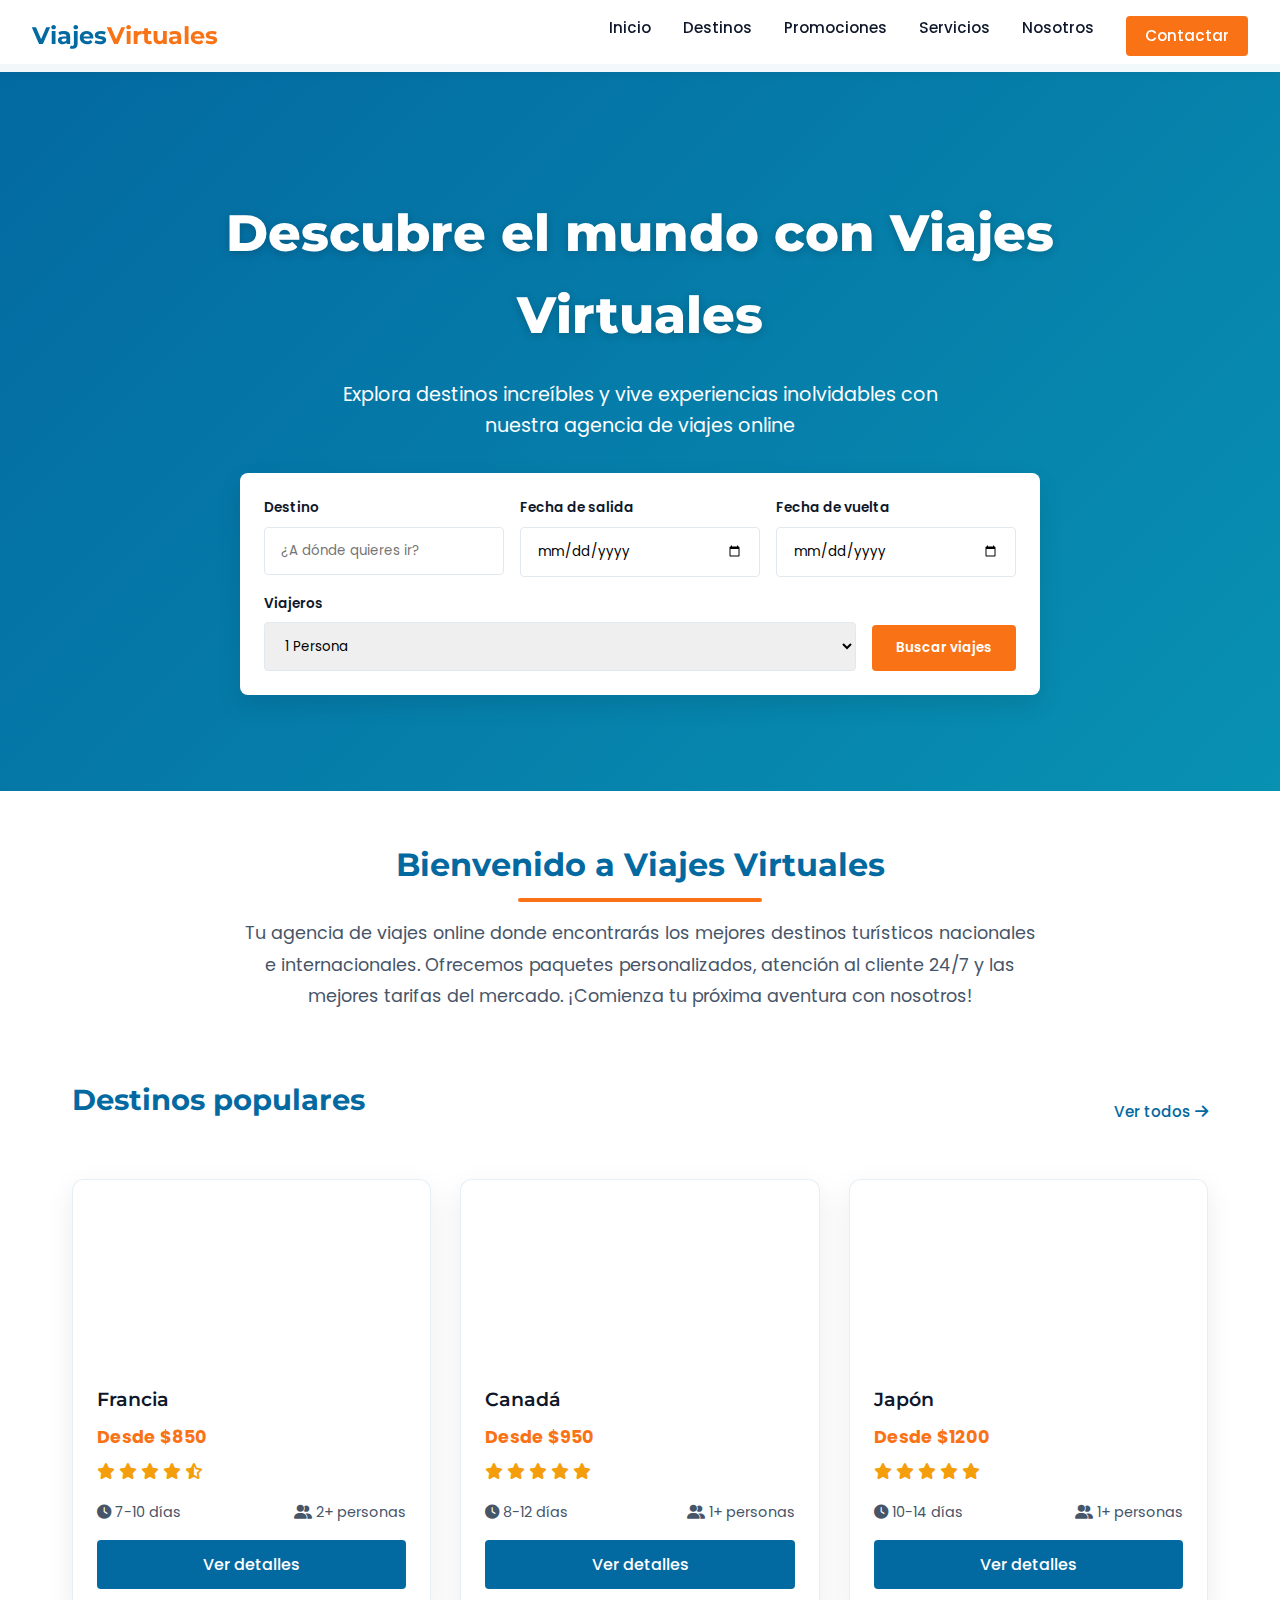
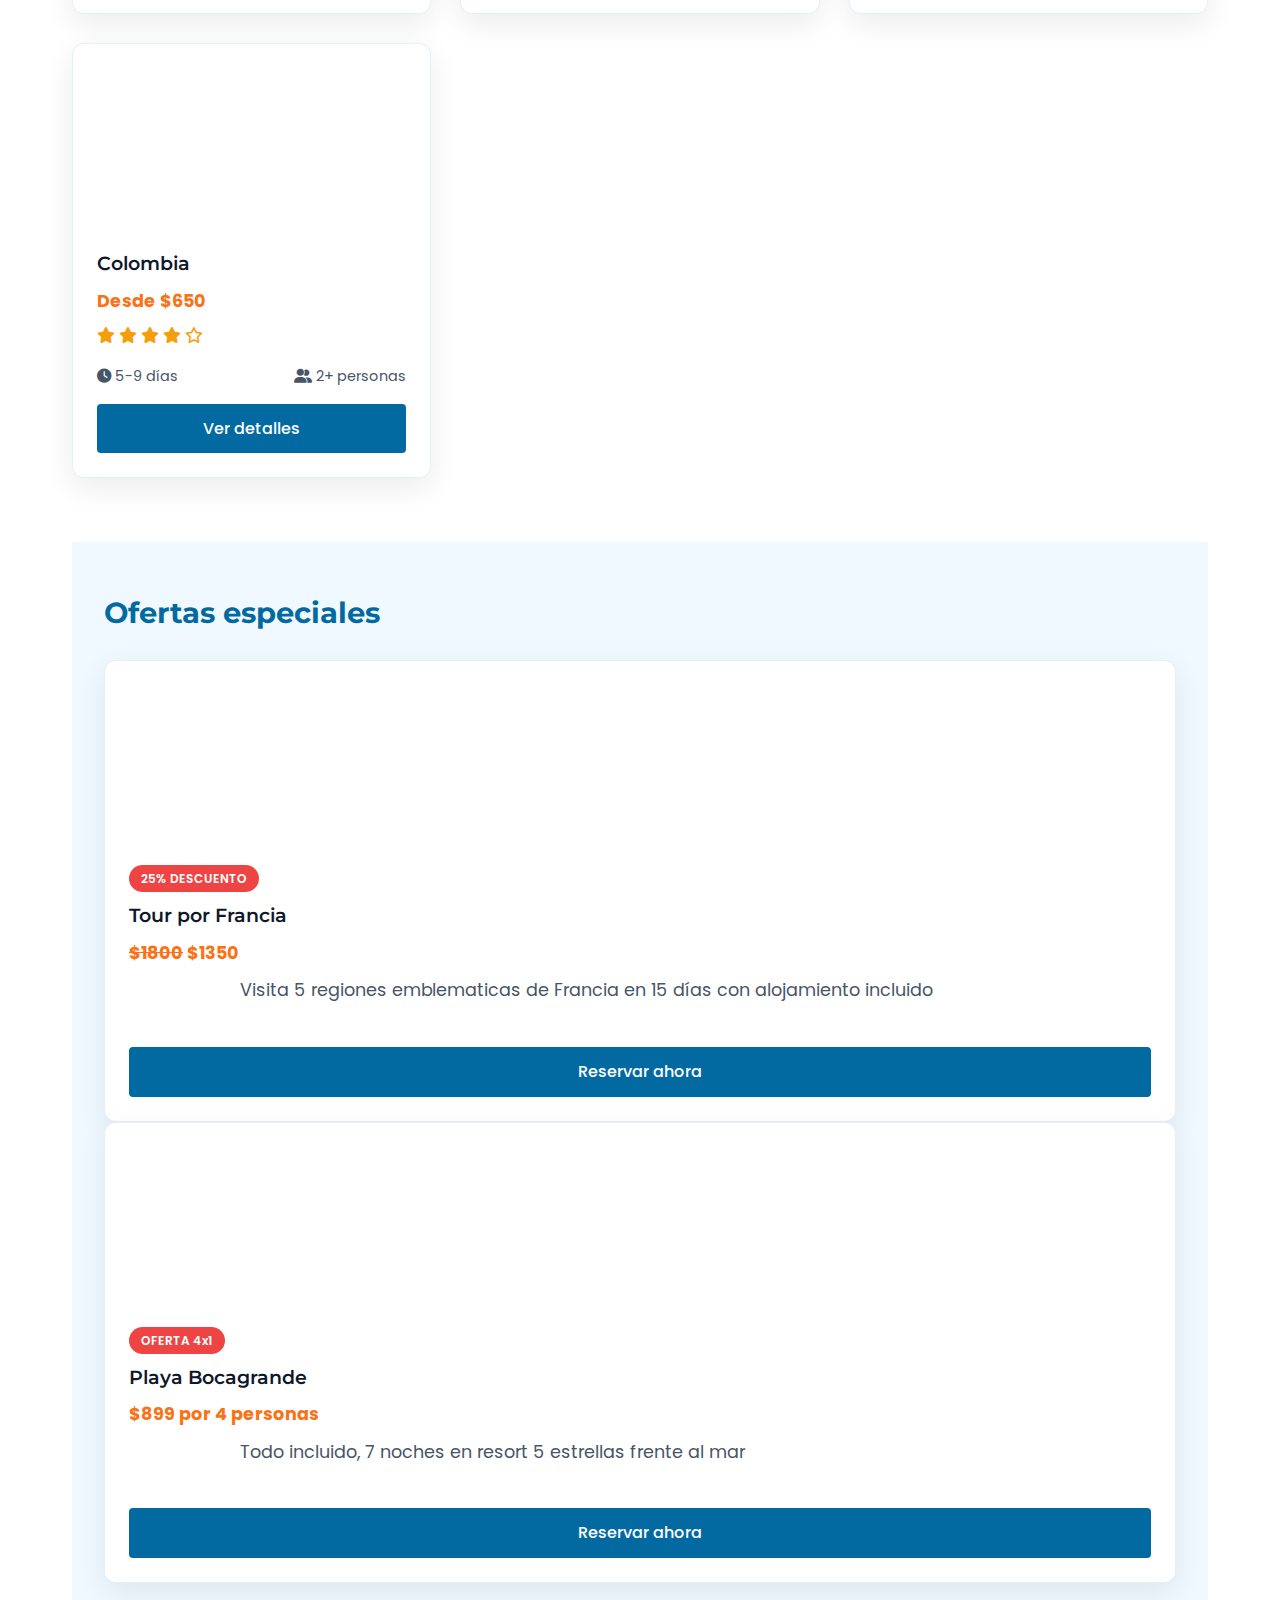
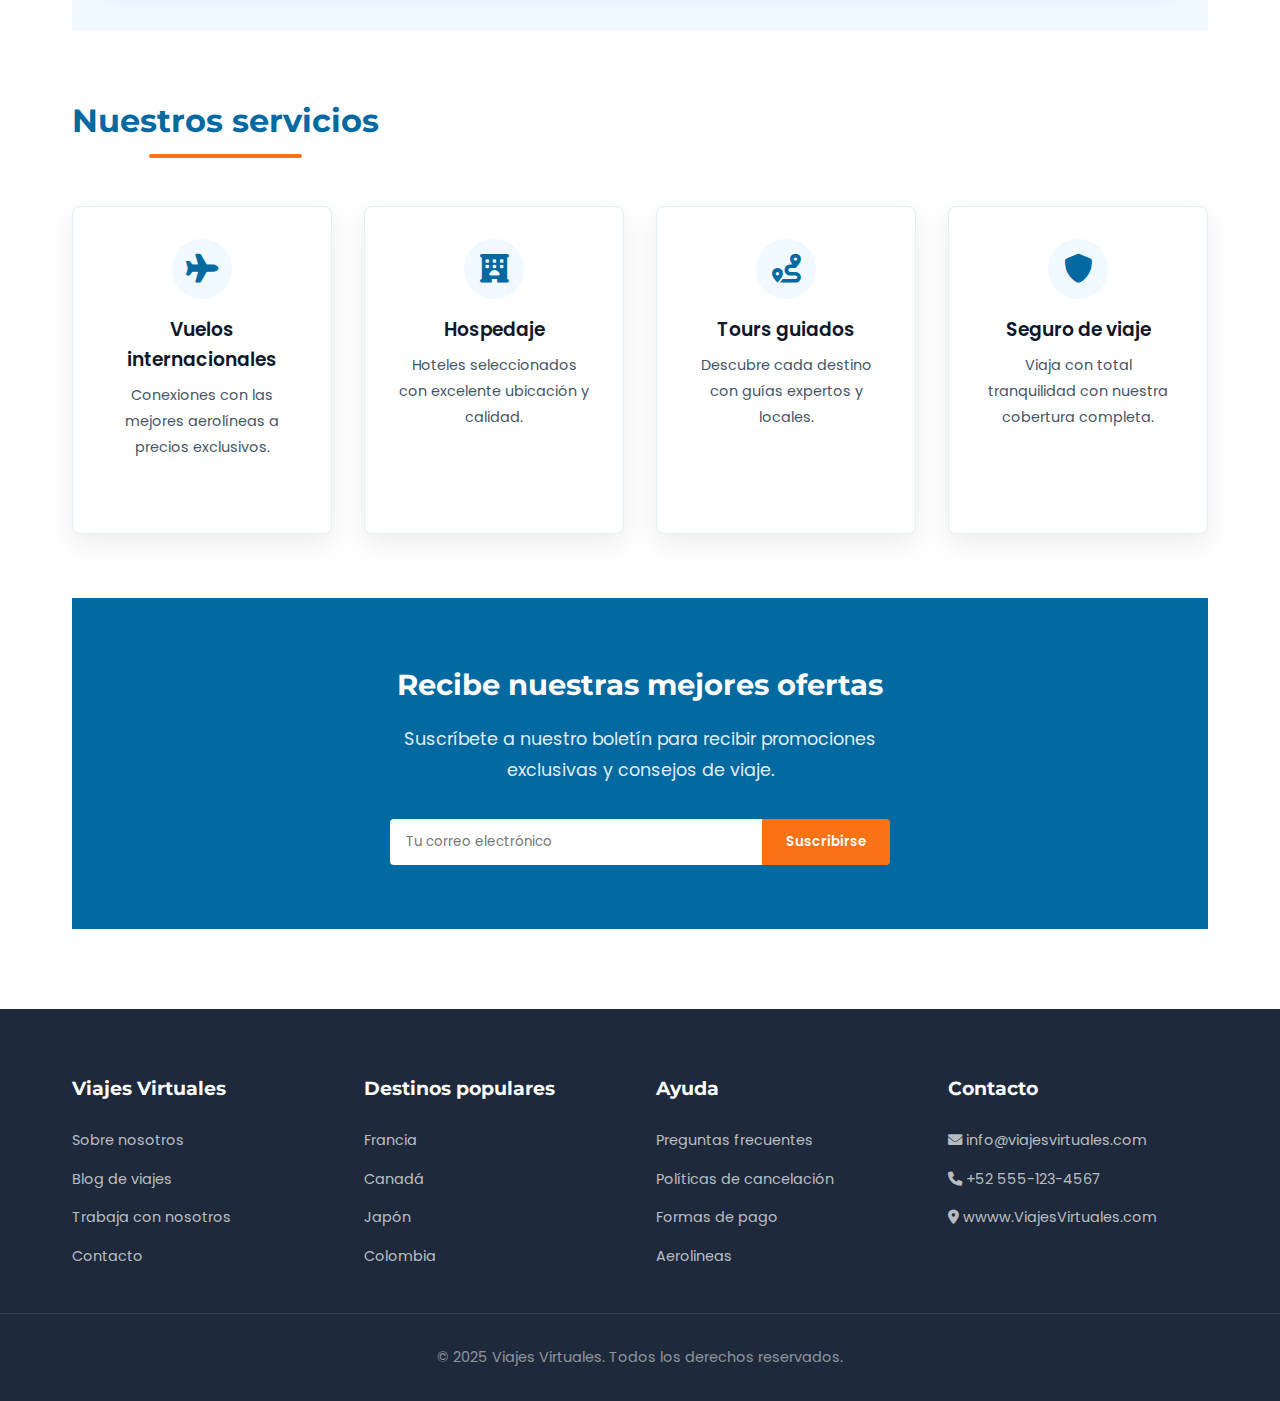
<file: index.html>
<!DOCTYPE html>
<html lang="es">
<head>
    <meta charset="UTF-8">
    <meta name="viewport" content="width=device-width, initial-scale=1.0">
    <title>Viajes Virtuales | Tu Agencia de Viajes en Línea</title>
    <link rel="stylesheet" href="css/index.css">
    <link rel="stylesheet" href="https://cdnjs.cloudflare.com/ajax/libs/font-awesome/6.0.0-beta3/css/all.min.css">
</head>
<body>
    <!-- Barra de navegación -->
    <nav class="navbar">
        <a href="index.html" class="logo">Viajes<span>Virtuales</span></a>
        <div class="nav-links">
            <a href="index.html" class="nav-link">Inicio</a>
            <a href="#destinos" class="nav-link">Destinos</a>
            <a href="#promociones" class="nav-link">Promociones</a>
            <a href="#servicios" class="nav-link">Servicios</a>
            <a href="nosotros.html" class="nav-link">Nosotros</a>
            <a href="#contacto" class="nav-link nav-cta">Contactar</a>
        </div>
    </nav>

    <!-- Encabezado principal -->
    <header>
        <div class="header-content">
            <h1>Descubre el mundo con Viajes Virtuales</h1>
            <p class="header-tagline">Explora destinos increíbles y vive experiencias inolvidables con nuestra agencia de viajes online</p>
            
            <!-- Buscador de viajes -->
            <div class="search-box">
                <div class="search-field">
                    <label for="destination">Destino</label>
                    <input type="text" id="destination" placeholder="¿A dónde quieres ir?">
                </div>
                <div class="search-field">
                    <label for="date">Fecha de salida</label>
                    <input type="date" id="date">
                </div>
                <div class="search-field">
                    <label for="date">Fecha de vuelta</label>
                    <input type="date" id="date">
                </div>
                <div class="search-field">
                    <label for="travelers">Viajeros</label>
                    <select id="travelers">
                        <option value="1">1 Persona</option>
                        <option value="2">2 Personas</option>
                        <option value="3">3 Personas</option>
                        <option value="4">4 Personas</option>
                        <option value="5+">5+ Personas</option>
                    </select>
                </div>
                <button class="search-btn">Buscar viajes</button>
            </div>
        </div>
    </header>

    <main>
        <!-- Sección de bienvenida -->
        <section class="welcome-section">
            <h2 class="section-title">Bienvenido a Viajes Virtuales</h2>
            <p>Tu agencia de viajes online donde encontrarás los mejores destinos turísticos nacionales e internacionales. Ofrecemos paquetes personalizados, atención al cliente 24/7 y las mejores tarifas del mercado. ¡Comienza tu próxima aventura con nosotros!</p>
        </section>
        
        <!-- Destinos destacados -->
        <section id="destinos" class="featured-destinations">
            <div class="featured-title">
                <h2>Destinos populares</h2>
                <a href="#" class="view-all">Ver todos <i class="fas fa-arrow-right"></i></a>
            </div>
            
            <ul class="destination-grid">
                <li class="destination-card">
                    <div class="destination-img" style="background-image: url('https://images.unsplash.com/photo-1502602898657-3e91760cbb34?auto=format&fit=crop&q=80&w=2073&ixlib=rb-4.0.3');"></div>
                    <div class="destination-content">
                        <h3 class="destination-name">Francia</h3>
                        <div class="destination-price">Desde $850</div>
                        <div class="destination-rating">
                            <i class="fas fa-star"></i>
                            <i class="fas fa-star"></i>
                            <i class="fas fa-star"></i>
                            <i class="fas fa-star"></i>
                            <i class="fas fa-star-half-alt"></i>
                        </div>
                        <div class="destination-meta">
                            <span><i class="fas fa-clock"></i> 7-10 días</span>
                            <span><i class="fas fa-user-friends"></i> 2+ personas</span>
                        </div>
                        <a href="Francia.html" class="destination-button">Ver detalles</a>
                    </div>
                </li>
                <li class="destination-card">
                    <div class="destination-img" style="background-image: url('https://canada-eta.fr/wp-content/uploads/2015/12/canada-landscape-830x467.jpg');"></div>
                    <div class="destination-content">
                        <h3 class="destination-name">Canadá</h3>
                        <div class="destination-price">Desde $950</div>
                        <div class="destination-rating">
                            <i class="fas fa-star"></i>
                            <i class="fas fa-star"></i>
                            <i class="fas fa-star"></i>
                            <i class="fas fa-star"></i>
                            <i class="fas fa-star"></i>
                        </div>
                        <div class="destination-meta">
                            <span><i class="fas fa-clock"></i> 8-12 días</span>
                            <span><i class="fas fa-user-friends"></i> 1+ personas</span>
                        </div>
                        <a href="canada.html" class="destination-button">Ver detalles</a>
                    </div>
                </li>
                <li class="destination-card">
                    <div class="destination-img" style="background-image: url('https://images.unsplash.com/photo-1492571350019-22de08371fd3?auto=format&fit=crop&q=80&w=2053&ixlib=rb-4.0.3');"></div>
                    <div class="destination-content">
                        <h3 class="destination-name">Japón</h3>
                        <div class="destination-price">Desde $1200</div>
                        <div class="destination-rating">
                            <i class="fas fa-star"></i>
                            <i class="fas fa-star"></i>
                            <i class="fas fa-star"></i>
                            <i class="fas fa-star"></i>
                            <i class="fas fa-star"></i>
                        </div>
                        <div class="destination-meta">
                            <span><i class="fas fa-clock"></i> 10-14 días</span>
                            <span><i class="fas fa-user-friends"></i> 1+ personas</span>
                        </div>
                        <a href="Japón.html" class="destination-button">Ver detalles</a>
                    </div>
                </li>
                <li class="destination-card">
                    <div class="destination-img" style="background-image: url('https://www.tecnova.cl/wp-content/uploads/2023/02/800x600colombia.jpg');"></div>
                    <div class="destination-content">
                        <h3 class="destination-name">Colombia</h3>
                        <div class="destination-price">Desde $650</div>
                        <div class="destination-rating">
                            <i class="fas fa-star"></i>
                            <i class="fas fa-star"></i>
                            <i class="fas fa-star"></i>
                            <i class="fas fa-star"></i>
                            <i class="far fa-star"></i>
                        </div>
                        <div class="destination-meta">
                            <span><i class="fas fa-clock"></i> 5-9 días</span>
                            <span><i class="fas fa-user-friends"></i> 2+ personas</span>
                        </div>
                        <a href="colombia.html" class="destination-button">Ver detalles</a>
                    </div>
                </li>
            </ul>
        </section>

        <!-- Sección de promociones -->
        <section id="promociones" class="promotions">
            <div class="promotions-container">
                <h2>Ofertas especiales</h2>
                <div class="destination-grid">
                    <div class="destination-card">
                        <div class="destination-img" style="background-image: url('https://www.argentine.campusfrance.org/sites/pays/files/argentine/styles/mobile_visuel_principal_page/public/louvre-102840_1280.jpg?itok=3dhhqBZO');"></div>
                        <div class="destination-content">
                            <span class="promo-badge">25% DESCUENTO</span>
                            <h3 class="destination-name">Tour por Francia</h3>
                            <div class="destination-price"><del>$1800</del> $1350</div>
                            <p>Visita 5 regiones emblematicas de Francia en 15 días con alojamiento incluido</p>
                            <a href="#" class="destination-button">Reservar ahora</a>
                        </div>
                    </div>
                    <div class="destination-card">
                        <div class="destination-img" style="background-image: url('https://media.viajando.travel/p/cd27e94680faa12a5cb7abf4f6ff8f23/adjuntos/236/imagenes/000/550/0000550246/1200x0/smart/san-bernardo-cartagena-es-un-paraiso-natural-visitar-colombia.jpg');"></div>
                        <div class="destination-content">
                            <span class="promo-badge">OFERTA 4x1</span>
                            <h3 class="destination-name">Playa Bocagrande</h3>
                            <div class="destination-price">$899 por 4 personas</div>
                            <p>Todo incluido, 7 noches en resort 5 estrellas frente al mar</p>
                            <a href="#" class="destination-button">Reservar ahora</a>
                        </div>
                    </div>
                </div>
            </div>
        </section>

        <!-- Servicios -->
        <section id="servicios" class="services">
            <h2 class="section-title">Nuestros servicios</h2>
            <div class="service-grid">
                <div class="service-card">
                    <div class="service-icon"><i class="fas fa-plane"></i></div>
                    <h3 class="service-title">Vuelos internacionales</h3>
                    <p class="service-desc">Conexiones con las mejores aerolíneas a precios exclusivos.</p>
                </div>
                <div class="service-card">
                    <div class="service-icon"><i class="fas fa-hotel"></i></div>
                    <h3 class="service-title">Hospedaje</h3>
                    <p class="service-desc">Hoteles seleccionados con excelente ubicación y calidad.</p>
                </div>
                <div class="service-card">
                    <div class="service-icon"><i class="fas fa-route"></i></div>
                    <h3 class="service-title">Tours guiados</h3>
                    <p class="service-desc">Descubre cada destino con guías expertos y locales.</p>
                </div>
                <div class="service-card">
                    <div class="service-icon"><i class="fas fa-shield-alt"></i></div>
                    <h3 class="service-title">Seguro de viaje</h3>
                    <p class="service-desc">Viaja con total tranquilidad con nuestra cobertura completa.</p>
                </div>
            </div>
        </section>

        <!-- Ofertas -->
        <section class="newsletter">
            <div class="newsletter-content">
                <h3>Recibe nuestras mejores ofertas</h3>
                <p>Suscríbete a nuestro boletín para recibir promociones exclusivas y consejos de viaje.</p>
                <div class="newsletter-form">
                    <input type="email" class="newsletter-input" placeholder="Tu correo electrónico">
                    <button class="newsletter-button">Suscribirse</button>
                </div>
            </div>
        </section>
    </main>

    <!-- Footer -->
    <footer>
        <div class="footer-content">
            <div class="footer-column">
                <h4>Viajes Virtuales</h4>
                <ul class="footer-links">
                    <li><a href="#">Sobre nosotros</a></li>
                    <li><a href="#">Blog de viajes</a></li>
                    <li><a href="#">Trabaja con nosotros</a></li>
                    <li><a href="#">Contacto</a></li>
                </ul>
            </div>
            <div class="footer-column">
                <h4>Destinos populares</h4>
                <ul class="footer-links">
                    <li><a href="Francia.html">Francia</a></li>
                    <li><a href="canada.html">Canadá</a></li>
                    <li><a href="Japón.html">Japón</a></li>
                    <li><a href="Colombia.html">Colombia</a></li>
                </ul>
            </div>
            <div class="footer-column">
                <h4>Ayuda</h4>
                <ul class="footer-links">
                    <li><a href="#">Preguntas frecuentes</a></li>
                    <li><a href="#">Políticas de cancelación</a></li>
                    <li><a href="#">Formas de pago</a></li>
                    <li><a href="#">Aerolineas</a></li>
                </ul>
            </div>
            <div class="footer-column">
                <h4>Contacto</h4>
                <ul class="footer-links">
                    <li><a href="#"><i class="fas fa-envelope"></i> info@viajesvirtuales.com</a></li>
                    <li><a href="#"><i class="fas fa-phone"></i> +52 555-123-4567</a></li>
                    <li><a href="#"><i class="fas fa-map-marker-alt"></i> wwww.ViajesVirtuales.com</a></li>
                </ul>
            </div>
        </div>
        <div class="footer-bottom">
            <p>&copy; 2025 Viajes Virtuales. Todos los derechos reservados.</p>
        </div>
    </footer>
</body>
</html>
</file>
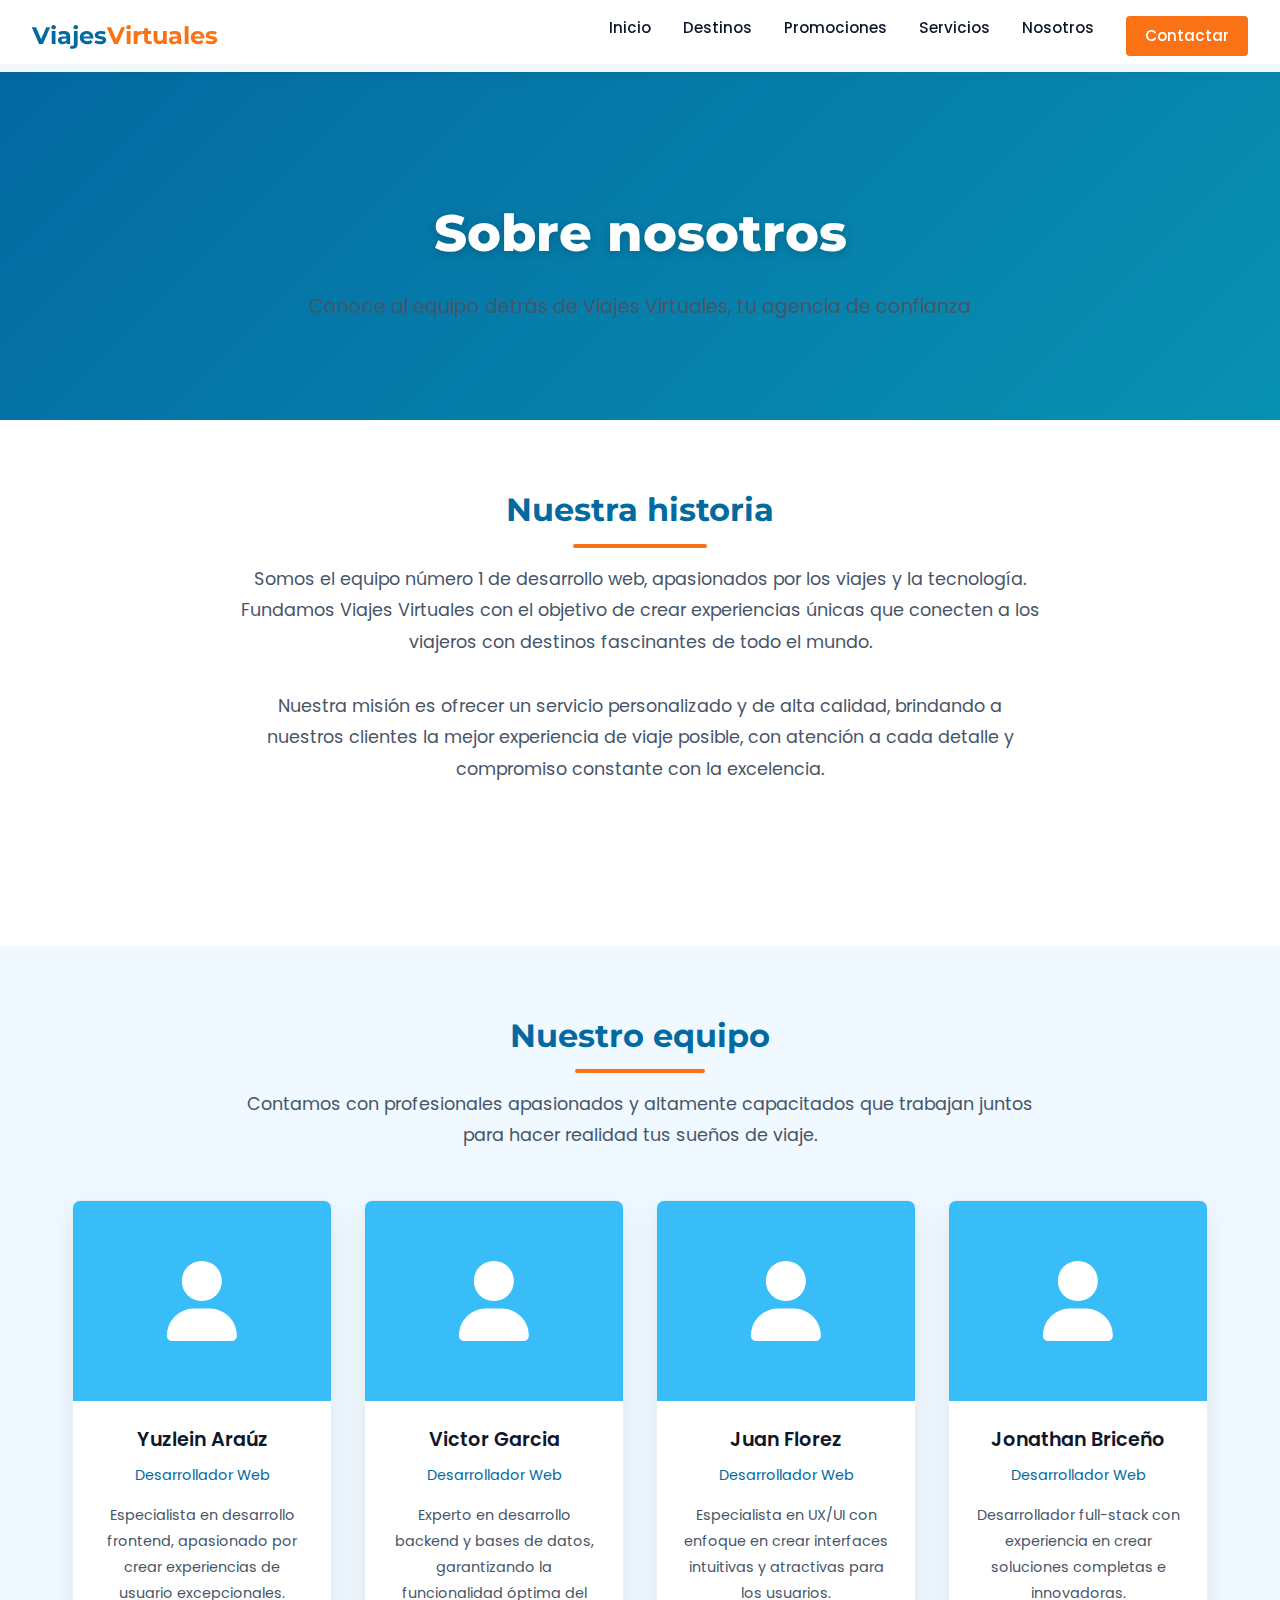
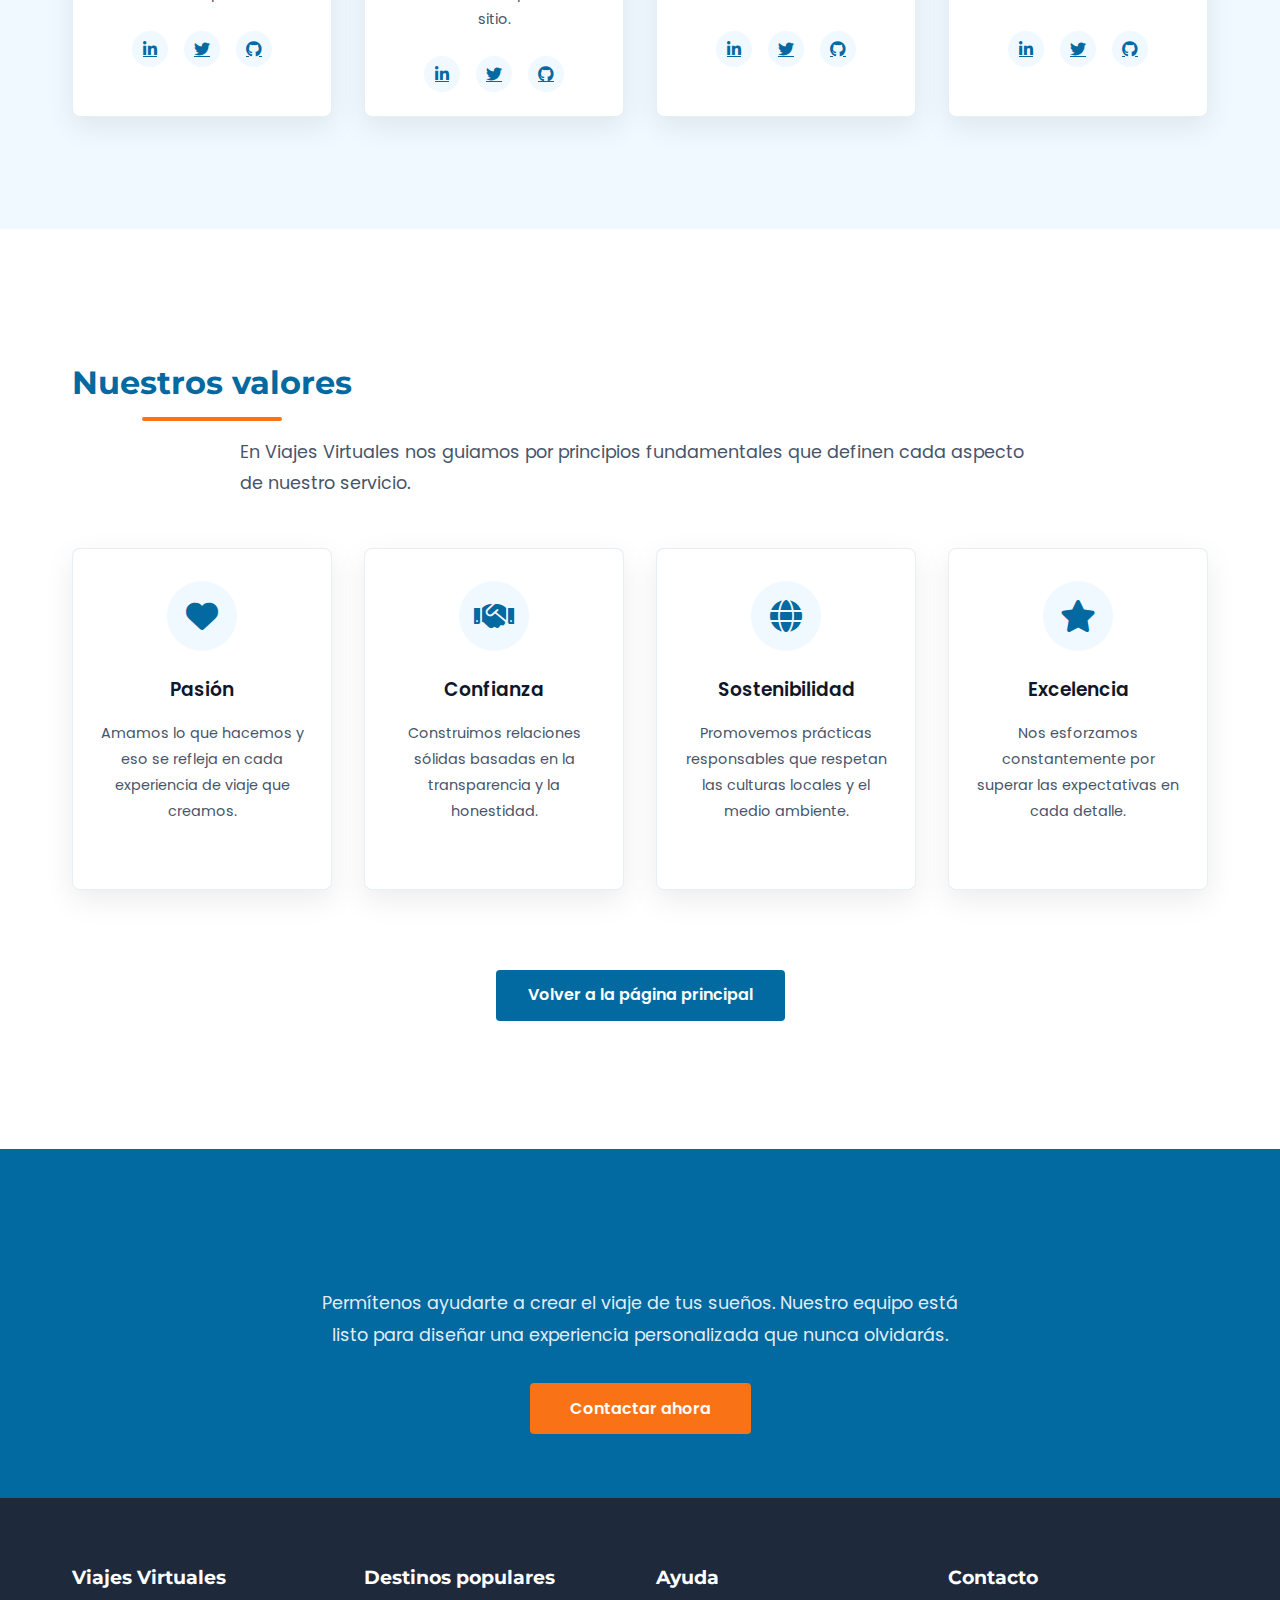
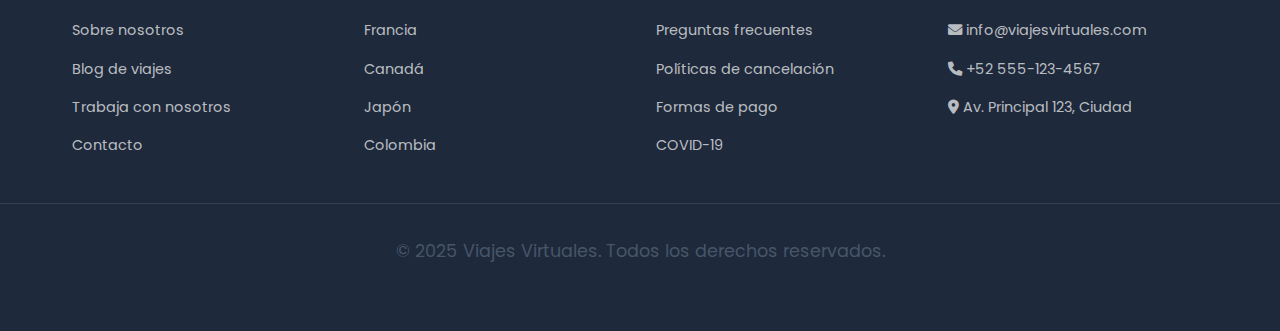
<file: nosotros.html>
<!DOCTYPE html>
<html lang="es">
<head>
    <meta charset="UTF-8">
    <meta name="viewport" content="width=device-width, initial-scale=1.0">
    <title>Nosotros - Viajes Virtuales</title>
    <link rel="stylesheet" href="css/nosotros.css">
    <link rel="stylesheet" href="https://cdnjs.cloudflare.com/ajax/libs/font-awesome/6.0.0-beta3/css/all.min.css">
</head>
<body>
    <!-- Barra de navegación -->
    <nav class="navbar">
        <a href="index.html" class="logo">Viajes<span>Virtuales</span></a>
        <div class="nav-links">
            <a href="index.html" class="nav-link">Inicio</a>
            <a href="index.html#destinos" class="nav-link">Destinos</a>
            <a href="index.html#promociones" class="nav-link">Promociones</a>
            <a href="index.html#servicios" class="nav-link">Servicios</a>
            <a href="nosotros.html" class="nav-link">Nosotros</a>
            <a href="#contacto" class="nav-link nav-cta">Contactar</a>
        </div>
    </nav>

    <!-- Encabezado de la página -->
    <header class="page-header">
        <h1>Sobre nosotros</h1>
        <p class="page-subtitle">Conoce al equipo detrás de Viajes Virtuales, tu agencia de confianza</p>
    </header>

    <main>
        <!-- Sección de bienvenida -->
        <section class="about-section">
            <div class="container">
                <h2 class="section-title">Nuestra historia</h2>
                <p>Somos el equipo número 1 de desarrollo web, apasionados por los viajes y la tecnología. Fundamos Viajes Virtuales con el objetivo de crear experiencias únicas que conecten a los viajeros con destinos fascinantes de todo el mundo.</p>
                <p>Nuestra misión es ofrecer un servicio personalizado y de alta calidad, brindando a nuestros clientes la mejor experiencia de viaje posible, con atención a cada detalle y compromiso constante con la excelencia.</p>
            </div>
        </section>

        <!-- Sección del equipo -->
        <section class="team-section">
            <div class="team-container">
                <h2 class="section-title">Nuestro equipo</h2>
                <p>Contamos con profesionales apasionados y altamente capacitados que trabajan juntos para hacer realidad tus sueños de viaje.</p>
                
                <ul class="team-grid">
                    <li class="team-card">
                        <div class="team-image">
                            <i class="fas fa-user"></i>
                        </div>
                        <div class="team-content">
                            <h3 class="team-name">Yuzlein Araúz</h3>
                            <div class="team-role">Desarrollador Web</div>
                            <p class="team-desc">Especialista en desarrollo frontend, apasionado por crear experiencias de usuario excepcionales.</p>
                            <div class="social-links">
                                <a href="#" class="social-link"><i class="fab fa-linkedin-in"></i></a>
                                <a href="#" class="social-link"><i class="fab fa-twitter"></i></a>
                                <a href="#" class="social-link"><i class="fab fa-github"></i></a>
                            </div>
                        </div>
                    </li>
                    <li class="team-card">
                        <div class="team-image">
                            <i class="fas fa-user"></i>
                        </div>
                        <div class="team-content">
                            <h3 class="team-name">Victor Garcia</h3>
                            <div class="team-role">Desarrollador Web</div>
                            <p class="team-desc">Experto en desarrollo backend y bases de datos, garantizando la funcionalidad óptima del sitio.</p>
                            <div class="social-links">
                                <a href="#" class="social-link"><i class="fab fa-linkedin-in"></i></a>
                                <a href="#" class="social-link"><i class="fab fa-twitter"></i></a>
                                <a href="#" class="social-link"><i class="fab fa-github"></i></a>
                            </div>
                        </div>
                    </li>
                    <li class="team-card">
                        <div class="team-image">
                            <i class="fas fa-user"></i>
                        </div>
                        <div class="team-content">
                            <h3 class="team-name">Juan Florez</h3>
                            <div class="team-role">Desarrollador Web</div>
                            <p class="team-desc">Especialista en UX/UI con enfoque en crear interfaces intuitivas y atractivas para los usuarios.</p>
                            <div class="social-links">
                                <a href="#" class="social-link"><i class="fab fa-linkedin-in"></i></a>
                                <a href="#" class="social-link"><i class="fab fa-twitter"></i></a>
                                <a href="#" class="social-link"><i class="fab fa-github"></i></a>
                            </div>
                        </div>
                    </li>
                    <li class="team-card">
                        <div class="team-image">
                            <i class="fas fa-user"></i>
                        </div>
                        <div class="team-content">
                            <h3 class="team-name">Jonathan Briceño</h3>
                            <div class="team-role">Desarrollador Web</div>
                            <p class="team-desc">Desarrollador full-stack con experiencia en crear soluciones completas e innovadoras.</p>
                            <div class="social-links">
                                <a href="#" class="social-link"><i class="fab fa-linkedin-in"></i></a>
                                <a href="#" class="social-link"><i class="fab fa-twitter"></i></a>
                                <a href="#" class="social-link"><i class="fab fa-github"></i></a>
                            </div>
                        </div>
                    </li>
                </ul>
            </div>
        </section>

        <!-- Sección de valores -->
        <section class="values-section">
            <div class="container">
                <h2 class="section-title">Nuestros valores</h2>
                <p>En Viajes Virtuales nos guiamos por principios fundamentales que definen cada aspecto de nuestro servicio.</p>
                
                <div class="values-grid">
                    <div class="value-card">
                        <div class="value-icon">
                            <i class="fas fa-heart"></i>
                        </div>
                        <h3 class="value-title">Pasión</h3>
                        <p class="value-desc">Amamos lo que hacemos y eso se refleja en cada experiencia de viaje que creamos.</p>
                    </div>
                    <div class="value-card">
                        <div class="value-icon">
                            <i class="fas fa-handshake"></i>
                        </div>
                        <h3 class="value-title">Confianza</h3>
                        <p class="value-desc">Construimos relaciones sólidas basadas en la transparencia y la honestidad.</p>
                    </div>
                    <div class="value-card">
                        <div class="value-icon">
                            <i class="fas fa-globe"></i>
                        </div>
                        <h3 class="value-title">Sostenibilidad</h3>
                        <p class="value-desc">Promovemos prácticas responsables que respetan las culturas locales y el medio ambiente.</p>
                    </div>
                    <div class="value-card">
                        <div class="value-icon">
                            <i class="fas fa-star"></i>
                        </div>
                        <h3 class="value-title">Excelencia</h3>
                        <p class="value-desc">Nos esforzamos constantemente por superar las expectativas en cada detalle.</p>
                    </div>
                </div>

                <div style="text-align: center;">
                    <a href="index.html" class="button-link">Volver a la página principal</a>
                </div>
            </div>
        </section>

        <!-- Sección CTA -->
        <section class="cta-section">
            <div class="cta-content">
                <h2 class="cta-title">¿Listo para tu próxima aventura?</h2>
                <p class="cta-desc">Permítenos ayudarte a crear el viaje de tus sueños. Nuestro equipo está listo para diseñar una experiencia personalizada que nunca olvidarás.</p>
                <a href="#" class="cta-button">Contactar ahora</a>
            </div>
        </section>
    </main>

    <!-- Footer -->
    <footer>
        <div class="footer-content">
            <div class="footer-column">
                <h4>Viajes Virtuales</h4>
                <ul class="footer-links">
                    <li><a href="#">Sobre nosotros</a></li>
                    <li><a href="#">Blog de viajes</a></li>
                    <li><a href="#">Trabaja con nosotros</a></li>
                    <li><a href="#">Contacto</a></li>
                </ul>
            </div>
            <div class="footer-column">
                <h4>Destinos populares</h4>
                <ul class="footer-links">
                    <li><a href="Francia.html">Francia</a></li>
                    <li><a href="canada.html">Canadá</a></li>
                    <li><a href="Japón.html">Japón</a></li>
                    <li><a href="Colombia.html">Colombia</a></li>
                </ul>
            </div>
            <div class="footer-column">
                <h4>Ayuda</h4>
                <ul class="footer-links">
                    <li><a href="#">Preguntas frecuentes</a></li>
                    <li><a href="#">Políticas de cancelación</a></li>
                    <li><a href="#">Formas de pago</a></li>
                    <li><a href="#">COVID-19</a></li>
                </ul>
            </div>
            <div class="footer-column">
                <h4>Contacto</h4>
                <ul class="footer-links">
                    <li><a href="#"><i class="fas fa-envelope"></i> info@viajesvirtuales.com</a></li>
                    <li><a href="#"><i class="fas fa-phone"></i> +52 555-123-4567</a></li>
                    <li><a href="#"><i class="fas fa-map-marker-alt"></i> Av. Principal 123, Ciudad</a></li>
                </ul>
            </div>
        </div>
        <div class="footer-bottom">
            <p>&copy; 2025 Viajes Virtuales. Todos los derechos reservados.</p>
        </div>
    </footer>
</body>
</html>
</file>
<file: css/index.css>
/* fuentes de Google */
@import url('https://fonts.googleapis.com/css2?family=Poppins:wght@300;400;500;600;700&family=Montserrat:wght@400;500;600;700;800&display=swap');

/* Variables de color */
:root {
    --primary-color: #0369a1; 
    --primary-light: #38bdf8;
    --primary-dark: #075985;
    --secondary-color: #059669; 
    --accent-color: #f97316; 
    --background-color: #ffffff;
    --section-bg: #f0f9ff;
    --text-color: #0f172a;
    --text-light: #475569;
    --header-bg: linear-gradient(135deg, #0369a1, #0891b2);
    --box-shadow: 0 10px 30px rgba(0, 0, 0, 0.08);
    --card-border: 1px solid rgba(3, 105, 161, 0.1);
    --offer-badge: #ef4444;
}

/* Estilos generales */
* {
    margin: 0;
    padding: 0;
    box-sizing: border-box;
}

body {
    font-family: 'Poppins', sans-serif;
    line-height: 1.6;
    color: var(--text-color);
    background-color: var(--background-color);
    margin: 0;
    padding: 0;
}

/* Barra de navegación */
.navbar {
    display: flex;
    justify-content: space-between;
    align-items: center;
    padding: 1rem 2rem;
    background-color: rgba(255, 255, 255, 0.95);
    box-shadow: 0 2px 10px rgba(0, 0, 0, 0.05);
    position: fixed;
    top: 0;
    left: 0;
    width: 100%;
    z-index: 1000;
}

.logo {
    font-family: 'Montserrat', sans-serif;
    font-weight: 700;
    font-size: 1.5rem;
    color: var(--primary-color);
    text-decoration: none;
}

.logo span {
    color: var(--accent-color);
}

.nav-links {
    display: flex;
    gap: 2rem;
}

.nav-link {
    text-decoration: none;
    color: var(--text-color);
    font-weight: 500;
    font-size: 0.95rem;
    transition: color 0.3s ease;
}

.nav-link:hover {
    color: var(--primary-color);
}

.nav-cta {
    background-color: var(--accent-color);
    color: white;
    padding: 0.5rem 1.2rem;
    border-radius: 4px;
    font-weight: 500;
}

.nav-cta:hover {
    background-color: #ea580c;
    color: white;
}

/* Encabezado con banner principal */
header {
    background-image: var(--header-bg);
    color: white;
    padding: 8rem 0 6rem;
    text-align: center;
    position: relative;
    overflow: hidden;
    margin-top: 4rem;
}

header::before {
    content: "";
    position: absolute;
    top: 0;
    left: 0;
    width: 100%;
    height: 100%;
    background-image: url('https://images.unsplash.com/photo-1507525428034-b723cf961d3e?ixlib=rb-4.0.3&ixid=M3wxMjA3fDB8MHxwaG90by1wYWdlfHx8fGVufDB8fHx8fA%3D%3D&auto=format&fit=crop&w=2073&q=80');
    background-size: cover;
    background-position: center;
    opacity: 0.3;
    z-index: -1;
}

.header-content {
    max-width: 1000px;
    margin: 0 auto;
    padding: 0 2rem;
}

header h1 {
    font-family: 'Montserrat', sans-serif;
    font-size: 3.2rem;
    font-weight: 800;
    margin: 0 0 1.5rem;
    text-shadow: 0 2px 10px rgba(0, 0, 0, 0.2);
}

.header-tagline {
    font-size: 1.2rem;
    margin-bottom: 2rem;
    max-width: 600px;
    margin-left: auto;
    margin-right: auto;
}

.search-box {
    background: white;
    border-radius: 8px;
    box-shadow: 0 10px 25px rgba(0, 0, 0, 0.1);
    padding: 1.5rem;
    max-width: 800px;
    margin: 2rem auto 0;
    display: flex;
    flex-wrap: wrap;
    gap: 1rem;
    justify-content: center;
}

.search-field {
    flex: 1;
    min-width: 200px;
}

.search-field label {
    display: block;
    font-size: 0.85rem;
    font-weight: 600;
    margin-bottom: 0.5rem;
    color: var(--text-color);
    text-align: left;
}

.search-field input, 
.search-field select {
    width: 100%;
    padding: 0.8rem 1rem;
    border: 1px solid #e2e8f0;
    border-radius: 4px;
    font-family: 'Poppins', sans-serif;
}

.search-btn {
    background-color: var(--accent-color);
    color: white;
    border: none;
    border-radius: 4px;
    padding: 0.8rem 1.5rem;
    font-weight: 600;
    font-family: 'Poppins', sans-serif;
    cursor: pointer;
    transition: all 0.3s ease;
    align-self: flex-end;
    margin-top: 1.8rem;
}

.search-btn:hover {
    background-color: #ea580c;
    transform: translateY(-2px);
}

/* Contenido principal */
main {
    max-width: 1200px;
    margin: 2rem auto 0;
    padding: 0 2rem 5rem;
    position: relative;
    z-index: 2;
}

.welcome-section {
    margin: 3rem 0;
    text-align: center;
}

.section-title {
    font-family: 'Montserrat', sans-serif;
    font-size: 2rem;
    font-weight: 700;
    color: var(--primary-color);
    margin-bottom: 1rem;
    position: relative;
    display: inline-block;
}

.section-title::after {
    content: "";
    display: block;
    width: 50%;
    height: 4px;
    background: var(--accent-color);
    margin: 0.5rem auto 0;
    border-radius: 2px;
}

main p {
    font-size: 1.1rem;
    line-height: 1.8;
    margin-bottom: 2.5rem;
    color: var(--text-light);
    max-width: 800px;
    margin-left: auto;
    margin-right: auto;
}

.featured-destinations {
    margin: 4rem 0;
}

.featured-title {
    display: flex;
    justify-content: space-between;
    align-items: center;
    margin-bottom: 2rem;
}

.view-all {
    color: var(--primary-color);
    text-decoration: none;
    font-weight: 500;
    font-size: 0.95rem;
}

.view-all:hover {
    text-decoration: underline;
}

h2 {
    font-family: 'Montserrat', sans-serif;
    font-size: 1.8rem;
    font-weight: 700;
    margin: 0 0 1.5rem;
    color: var(--primary-color);
}

/* Sección de promociones */
.promotions {
    background-color: var(--section-bg);
    padding: 3rem 0;
    margin: 4rem 0;
}

.promotions-container {
    max-width: 1200px;
    margin: 0 auto;
    padding: 0 2rem;
}

.promo-badge {
    display: inline-block;
    background-color: var(--offer-badge);
    color: white;
    font-size: 0.75rem;
    font-weight: 600;
    padding: 0.25rem 0.75rem;
    border-radius: 20px;
    margin-bottom: 0.5rem;
}

/* Lista de destinos */
ul.destination-grid {
    list-style: none;
    display: grid;
    grid-template-columns: repeat(auto-fill, minmax(280px, 1fr));
    gap: 1.8rem;
    margin: 2rem 0;
}

.destination-card {
    background: white;
    border-radius: 12px;
    overflow: hidden;
    transition: all 0.3s ease;
    box-shadow: var(--box-shadow);
    border: var(--card-border);
    position: relative;
}

.destination-card:hover {
    transform: translateY(-8px);
    box-shadow: 0 20px 40px rgba(3, 105, 161, 0.15);
}

.destination-img {
    height: 180px;
    width: 100%;
    background-size: cover;
    background-position: center;
    position: relative;
}

.destination-content {
    padding: 1.5rem;
}

.destination-name {
    font-family: 'Montserrat', sans-serif;
    font-size: 1.2rem;
    font-weight: 600;
    margin-bottom: 0.5rem;
    color: var(--text-color);
}

.destination-price {
    color: var(--accent-color);
    font-weight: 700;
    font-size: 1.1rem;
    margin-bottom: 0.5rem;
}

.destination-rating {
    color: #f59e0b;
    margin-bottom: 1rem;
}

.destination-meta {
    display: flex;
    justify-content: space-between;
    font-size: 0.9rem;
    color: var(--text-light);
}

.destination-button {
    display: block;
    background-color: var(--primary-color);
    color: white;
    text-align: center;
    padding: 0.75rem;
    margin-top: 1rem;
    border-radius: 4px;
    text-decoration: none;
    font-weight: 500;
    transition: background-color 0.3s ease;
}

.destination-button:hover {
    background-color: var(--primary-dark);
}

/* Categorías y servicios */
.services {
    margin: 4rem 0;
}

.service-grid {
    display: grid;
    grid-template-columns: repeat(auto-fill, minmax(250px, 1fr));
    gap: 2rem;
    margin-top: 2rem;
}

.service-card {
    background-color: white;
    border-radius: 8px;
    padding: 2rem;
    text-align: center;
    box-shadow: var(--box-shadow);
    transition: all 0.3s ease;
    border: var(--card-border);
}

.service-card:hover {
    transform: translateY(-5px);
}

.service-icon {
    width: 60px;
    height: 60px;
    background-color: var(--section-bg);
    border-radius: 50%;
    display: flex;
    align-items: center;
    justify-content: center;
    margin: 0 auto 1rem;
    font-size: 1.8rem;
    color: var(--primary-color);
}

.service-title {
    font-weight: 600;
    margin-bottom: 0.5rem;
    color: var(--text-color);
}

.service-desc {
    font-size: 0.9rem;
    color: var(--text-light);
}

/* ofertas */
.newsletter {
    background-color: var(--primary-color);
    color: white;
    padding: 4rem 0;
    margin-top: 4rem;
    text-align: center;
}

.newsletter-content {
    max-width: 600px;
    margin: 0 auto;
    padding: 0 2rem;
}

.newsletter h3 {
    font-family: 'Montserrat', sans-serif;
    font-size: 1.8rem;
    margin-bottom: 1rem;
}

.newsletter p {
    margin-bottom: 2rem;
    color: rgba(255,255,255,0.9);
}

.newsletter-form {
    display: flex;
    max-width: 500px;
    margin: 0 auto;
}

.newsletter-input {
    flex-grow: 1;
    padding: 0.8rem 1rem;
    border: none;
    border-radius: 4px 0 0 4px;
    font-family: 'Poppins', sans-serif;
}

.newsletter-button {
    background-color: var(--accent-color);
    color: white;
    border: none;
    padding: 0 1.5rem;
    border-radius: 0 4px 4px 0;
    font-family: 'Poppins', sans-serif;
    font-weight: 600;
    cursor: pointer;
}

/* Footer */
footer {
    background-color: #1e293b;
    color: white;
    padding: 4rem 0 2rem;
}

.footer-content {
    max-width: 1200px;
    margin: 0 auto;
    padding: 0 2rem;
    display: grid;
    grid-template-columns: repeat(auto-fit, minmax(200px, 1fr));
    gap: 2rem;
}

.footer-column h4 {
    font-family: 'Montserrat', sans-serif;
    margin-bottom: 1.5rem;
    font-size: 1.2rem;
}

.footer-links {
    list-style: none;
}

.footer-links li {
    margin-bottom: 0.8rem;
}

.footer-links a {
    color: rgba(255,255,255,0.7);
    text-decoration: none;
    transition: color 0.3s ease;
    font-size: 0.9rem;
}

.footer-links a:hover {
    color: white;
}

.footer-bottom {
    margin-top: 2rem;
    text-align: center;
    padding-top: 2rem;
    border-top: 1px solid rgba(255,255,255,0.1);
    font-size: 0.9rem;
    color: rgba(255,255,255,0.5);
}

/* Scrollbar personalizado */
::-webkit-scrollbar {
    width: 8px;
}

::-webkit-scrollbar-track {
    background: #f1f1f1;
}

::-webkit-scrollbar-thumb {
    background: var(--primary-light);
    border-radius: 4px;
}

::-webkit-scrollbar-thumb:hover {
    background: var(--primary-color);
}

/* Responsive */
@media (max-width: 992px) {
    .search-box {
        flex-direction: column;
        align-items: stretch;
        gap: 1rem;
    }
    
    .search-field {
        min-width: 100%;
    }
    
    .search-btn {
        margin-top: 0.5rem;
        width: 100%;
    }
    
    .newsletter-form {
        flex-direction: column;
        gap: 0.5rem;
    }
    
    .newsletter-input, 
    .newsletter-button {
        width: 100%;
        border-radius: 4px;
    }
}

@media (max-width: 768px) {
    .navbar {
        flex-direction: column;
        padding: 1rem;
    }
    
    .nav-links {
        margin-top: 1rem;
        flex-wrap: wrap;
        justify-content: center;
    }
    
    header {
        padding: 6rem 0 4rem;
        margin-top: 6rem;
    }
    
    header h1 {
        font-size: 2.5rem;
    }
    
    .header-tagline {
        font-size: 1rem;
    }
    
    .service-grid {
        grid-template-columns: repeat(auto-fill, minmax(200px, 1fr));
    }
    
    .footer-content {
        grid-template-columns: repeat(2, 1fr);
    }
}

@media (max-width: 480px) {
    header {
        padding: 5rem 0 3rem;
    }
    
    header h1 {
        font-size: 2rem;
    }
    
    .section-title {
        font-size: 1.5rem;
    }
    
    h2 {
        font-size: 1.5rem;
    }
    
    .destination-grid {
        grid-template-columns: 1fr;
    }
    
    .service-grid {
        grid-template-columns: 1fr;
    }
    
    .footer-content {
        grid-template-columns: 1fr;
    }
}
</file>
<file: css/nosotros.css>
/* Importando fuentes de Google */
@import url('https://fonts.googleapis.com/css2?family=Poppins:wght@300;400;500;600;700&family=Montserrat:wght@400;500;600;700;800&display=swap');

/* Variables de color - Coordinadas con el index */
:root {
    --primary-color: #0369a1; /* Azul profesional */
    --primary-light: #38bdf8;
    --primary-dark: #075985;
    --secondary-color: #059669; /* Verde para destacar */
    --accent-color: #f97316; /* Naranja para CTA */
    --background-color: #ffffff;
    --section-bg: #f0f9ff;
    --text-color: #0f172a;
    --text-light: #475569;
    --header-bg: linear-gradient(135deg, #0369a1, #0891b2);
    --box-shadow: 0 10px 30px rgba(0, 0, 0, 0.08);
    --card-border: 1px solid rgba(3, 105, 161, 0.1);
}

/* Estilos generales */
* {
    margin: 0;
    padding: 0;
    box-sizing: border-box;
}

body {
    font-family: 'Poppins', sans-serif;
    line-height: 1.6;
    color: var(--text-color);
    background-color: var(--background-color);
    margin: 0;
    padding: 0;
}

/* Barra de navegación */
.navbar {
    display: flex;
    justify-content: space-between;
    align-items: center;
    padding: 1rem 2rem;
    background-color: rgba(255, 255, 255, 0.95);
    box-shadow: 0 2px 10px rgba(0, 0, 0, 0.05);
    position: fixed;
    top: 0;
    left: 0;
    width: 100%;
    z-index: 1000;
}

.logo {
    font-family: 'Montserrat', sans-serif;
    font-weight: 700;
    font-size: 1.5rem;
    color: var(--primary-color);
    text-decoration: none;
}

.logo span {
    color: var(--accent-color);
}

.nav-links {
    display: flex;
    gap: 2rem;
}

.nav-link {
    text-decoration: none;
    color: var(--text-color);
    font-weight: 500;
    font-size: 0.95rem;
    transition: color 0.3s ease;
}

.nav-link:hover {
    color: var(--primary-color);
}

.nav-cta {
    background-color: var(--accent-color);
    color: white;
    padding: 0.5rem 1.2rem;
    border-radius: 4px;
    font-weight: 500;
}

.nav-cta:hover {
    background-color: #ea580c;
    color: white;
}

/* Header para la página nosotros */
.page-header {
    background-image: var(--header-bg);
    color: white;
    padding: 8rem 0 4rem;
    text-align: center;
    position: relative;
    margin-top: 4rem;
}

.page-header::before {
    content: "";
    position: absolute;
    top: 0;
    left: 0;
    width: 100%;
    height: 100%;
    background-image: url('https://images.unsplash.com/photo-1522202176988-66273c2fd55f?ixlib=rb-4.0.3&ixid=M3wxMjA3fDB8MHxwaG90by1wYWdlfHx8fGVufDB8fHx8fA%3D%3D&auto=format&fit=crop&w=2071&q=80');
    background-size: cover;
    background-position: center;
    opacity: 0.2;
    z-index: -1;
}

/* Contenedor principal */
.container {
    max-width: 1200px;
    margin: 0 auto;
    padding: 4rem 2rem;
}

/* Encabezado */
.page-header h1 {
    font-family: 'Montserrat', sans-serif;
    font-size: 3.2rem;
    font-weight: 800;
    margin: 0 0 1rem;
    text-shadow: 0 2px 10px rgba(0, 0, 0, 0.2);
}

.page-subtitle {
    font-size: 1.2rem;
    max-width: 700px;
    margin: 0 auto 2rem;
}

/* Sección de título */
.section-title {
    font-family: 'Montserrat', sans-serif;
    font-size: 2rem;
    font-weight: 700;
    color: var(--primary-color);
    margin-bottom: 1rem;
    position: relative;
    display: inline-block;
    text-align: center;
}

.section-title::after {
    content: "";
    display: block;
    width: 50%;
    height: 4px;
    background: var(--accent-color);
    margin: 0.5rem auto 0;
    border-radius: 2px;
}

/* Sección sobre nosotros */
.about-section {
    text-align: center;
    margin-bottom: 4rem;
}

/* Párrafos */
p {
    font-size: 1.1rem;
    line-height: 1.8;
    margin-bottom: 2rem;
    color: var(--text-light);
    max-width: 800px;
    margin-left: auto;
    margin-right: auto;
}

/* Título de sección */
h2 {
    font-family: 'Montserrat', sans-serif;
    font-size: 1.8rem;
    font-weight: 700;
    color: var(--primary-color);
    margin: 0 0 1.5rem;
}

/* Equipo - sección de equipo */
.team-section {
    background-color: var(--section-bg);
    padding: 4rem 0;
    margin: 2rem 0;
}

.team-container {
    max-width: 1200px;
    margin: 0 auto;
    padding: 0 2rem;
    text-align: center;
}

/* Equipo - tarjetas de miembros */
.team-grid {
    list-style: none;
    display: grid;
    grid-template-columns: repeat(auto-fill, minmax(250px, 1fr));
    gap: 2rem;
    margin: 3rem auto;
}

.team-card {
    background: white;
    border-radius: 8px;
    box-shadow: var(--box-shadow);
    overflow: hidden;
    transition: transform 0.3s ease, box-shadow 0.3s ease;
    text-align: center;
    border: var(--card-border);
}

.team-card:hover {
    transform: translateY(-8px);
    box-shadow: 0 20px 40px rgba(3, 105, 161, 0.15);
}

.team-image {
    height: 200px;
    width: 100%;
    background-color: var(--primary-light);
    display: flex;
    align-items: center;
    justify-content: center;
    color: white;
    font-size: 5rem;
    overflow: hidden;
}

.team-image i {
    transition: transform 0.3s ease;
}

.team-card:hover .team-image i {
    transform: scale(1.1);
}

.team-content {
    padding: 1.5rem;
}

.team-name {
    font-weight: 600;
    font-size: 1.2rem;
    margin-bottom: 0.5rem;
    color: var(--text-color);
}

.team-role {
    color: var(--primary-color);
    font-size: 0.9rem;
    margin-bottom: 1rem;
}

.team-desc {
    color: var(--text-light);
    font-size: 0.9rem;
    margin-bottom: 1.5rem;
}

.social-links {
    display: flex;
    justify-content: center;
    gap: 1rem;
}

.social-link {
    display: inline-flex;
    align-items: center;
    justify-content: center;
    width: 36px;
    height: 36px;
    border-radius: 50%;
    background-color: var(--section-bg);
    color: var(--primary-color);
    transition: all 0.3s ease;
}

.social-link:hover {
    background-color: var(--primary-color);
    color: white;
}

/* Valores y filosofía */
.values-section {
    margin: 4rem auto;
}

.values-grid {
    display: grid;
    grid-template-columns: repeat(auto-fill, minmax(220px, 1fr));
    gap: 2rem;
    margin: 3rem 0;
}

.value-card {
    text-align: center;
    padding: 2rem 1.5rem;
    background-color: white;
    box-shadow: var(--box-shadow);
    border-radius: 8px;
    transition: transform 0.3s ease;
    border: var(--card-border);
}

.value-card:hover {
    transform: translateY(-5px);
}

.value-icon {
    display: inline-flex;
    align-items: center;
    justify-content: center;
    width: 70px;
    height: 70px;
    background-color: var(--section-bg);
    border-radius: 50%;
    margin-bottom: 1.5rem;
    color: var(--primary-color);
    font-size: 2rem;
}

.value-title {
    font-weight: 600;
    margin-bottom: 1rem;
    color: var(--text-color);
}

.value-desc {
    color: var(--text-light);
    font-size: 0.9rem;
}

/* CTA sección */
.cta-section {
    background-color: var(--primary-color);
    color: white;
    text-align: center;
    padding: 4rem 0;
    margin: 4rem 0 0;
}

.cta-content {
    max-width: 700px;
    margin: 0 auto;
    padding: 0 2rem;
}

.cta-title {
    font-size: 2rem;
    margin-bottom: 1.5rem;
    font-weight: 700;
}

.cta-desc {
    margin-bottom: 2rem;
    color: rgba(255, 255, 255, 0.9);
}

.cta-button {
    display: inline-block;
    background-color: var(--accent-color);
    color: white;
    padding: 0.8rem 2.5rem;
    border-radius: 4px;
    text-decoration: none;
    font-weight: 600;
    transition: all 0.3s ease;
    border: none;
}

.cta-button:hover {
    background-color: #ea580c;
    transform: translateY(-3px);
}

/* Enlace normal */
.button-link {
    display: inline-block;
    padding: 0.8rem 2rem;
    background-color: var(--primary-color);
    color: white;
    text-decoration: none;
    font-weight: 600;
    border-radius: 4px;
    transition: all 0.3s ease;
    margin-top: 2rem;
}

.button-link:hover {
    background-color: var(--primary-dark);
    transform: translateY(-3px);
}

/* Footer */
footer {
    background-color: #1e293b;
    color: white;
    padding: 4rem 0 2rem;
}

.footer-content {
    max-width: 1200px;
    margin: 0 auto;
    padding: 0 2rem;
    display: grid;
    grid-template-columns: repeat(auto-fit, minmax(200px, 1fr));
    gap: 2rem;
}

.footer-column h4 {
    font-family: 'Montserrat', sans-serif;
    margin-bottom: 1.5rem;
    font-size: 1.2rem;
}

.footer-links {
    list-style: none;
}

.footer-links li {
    margin-bottom: 0.8rem;
}

.footer-links a {
    color: rgba(255,255,255,0.7);
    text-decoration: none;
    transition: color 0.3s ease;
    font-size: 0.9rem;
}

.footer-links a:hover {
    color: white;
}

.footer-bottom {
    margin-top: 2rem;
    text-align: center;
    padding-top: 2rem;
    border-top: 1px solid rgba(255,255,255,0.1);
    font-size: 0.9rem;
    color: rgba(255,255,255,0.5);
}

/* Scrollbar personalizado */
::-webkit-scrollbar {
    width: 8px;
}

::-webkit-scrollbar-track {
    background: #f1f1f1;
}

::-webkit-scrollbar-thumb {
    background: var(--primary-light);
    border-radius: 4px;
}

::-webkit-scrollbar-thumb:hover {
    background: var(--primary-color);
}

/* Responsive */
@media (max-width: 992px) {
    .values-grid {
        grid-template-columns: repeat(2, 1fr);
    }
}

@media (max-width: 768px) {
    .navbar {
        flex-direction: column;
        padding: 1rem;
    }
    
    .nav-links {
        margin-top: 1rem;
        flex-wrap: wrap;
        justify-content: center;
    }
    
    .page-header {
        padding: 6rem 0 3rem;
        margin-top: 6rem;
    }
    
    .page-header h1 {
        font-size: 2.5rem;
    }
    
    .team-grid {
        grid-template-columns: repeat(2, 1fr);
    }
    
    .values-grid {
        grid-template-columns: 1fr;
    }
    
    .footer-content {
        grid-template-columns: repeat(2, 1fr);
    }
}

@media (max-width: 480px) {
    .page-header h1 {
        font-size: 2rem;
    }
    
    .section-title {
        font-size: 1.5rem;
    }
    
    h2 {
        font-size: 1.5rem;
    }
    
    .team-grid {
        grid-template-columns: 1fr;
    }
    
    .footer-content {
        grid-template-columns: 1fr;
    }
}
</file>
